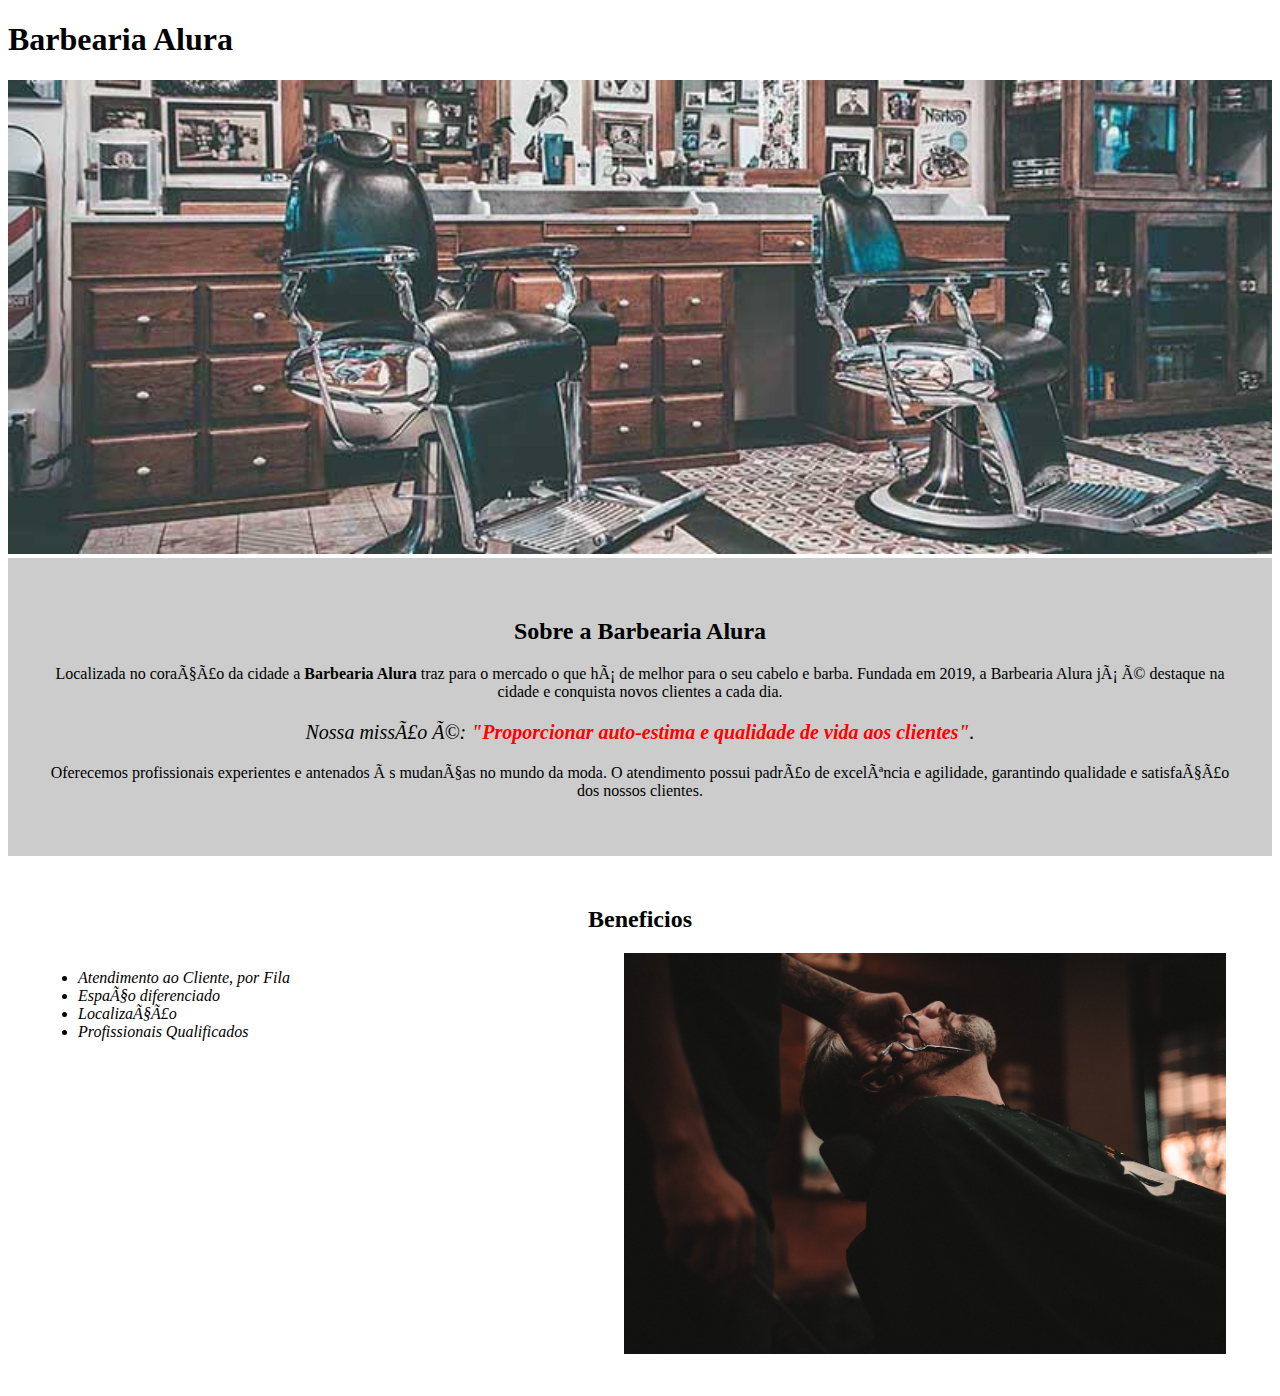
<file: index.html>
<!DOCTYPE html>
<html lang="pt-br">
    <head>
        <meta charset="UTF=8">
        <title>Barbearia Alura</title>

        <link rel="stylesheet" href="css/style.css">
    </head>
    <body>
        <header>
            <h1>Barbearia Alura</h1>
        </header>
        <img id="banner" src="img/banner.jpg">
        <div class="principal">
            <h2 class="titulo-centralizado">Sobre a Barbearia Alura</h2>

            <p>Localizada no coração da cidade a <strong>Barbearia Alura</strong> traz para o mercado o que há de melhor para o seu
                cabelo e barba. Fundada em 2019, a Barbearia Alura já é destaque na cidade e conquista novos clientes a cada dia.
            </p>

            <p id="missao"><em>Nossa missão é: <strong>"Proporcionar auto-estima e qualidade de vida aos clientes"</strong>.</em></p>

            <p>Oferecemos profissionais experientes e antenados às mudanças no mundo da moda. O atendimento possui padrão de
                excelência e agilidade, garantindo qualidade e satisfação dos nossos clientes.</p>

        </div>
        <div class="beneficios">
            <h2 class="titulo-centralizado">Beneficios</h2>

            <ul id="lista-beneficios">
                <li class="itens">Atendimento ao Cliente, por Fila</li>
                <li class="itens">Espaço diferenciado</li>
                <li class="itens">Localização</li>
                <li class="itens">Profissionais Qualificados</li>
            </ul>

            <img src="img/beneficios.jpg" id="imagembeneficios">
        </div>
    </body>
</html>
</file>
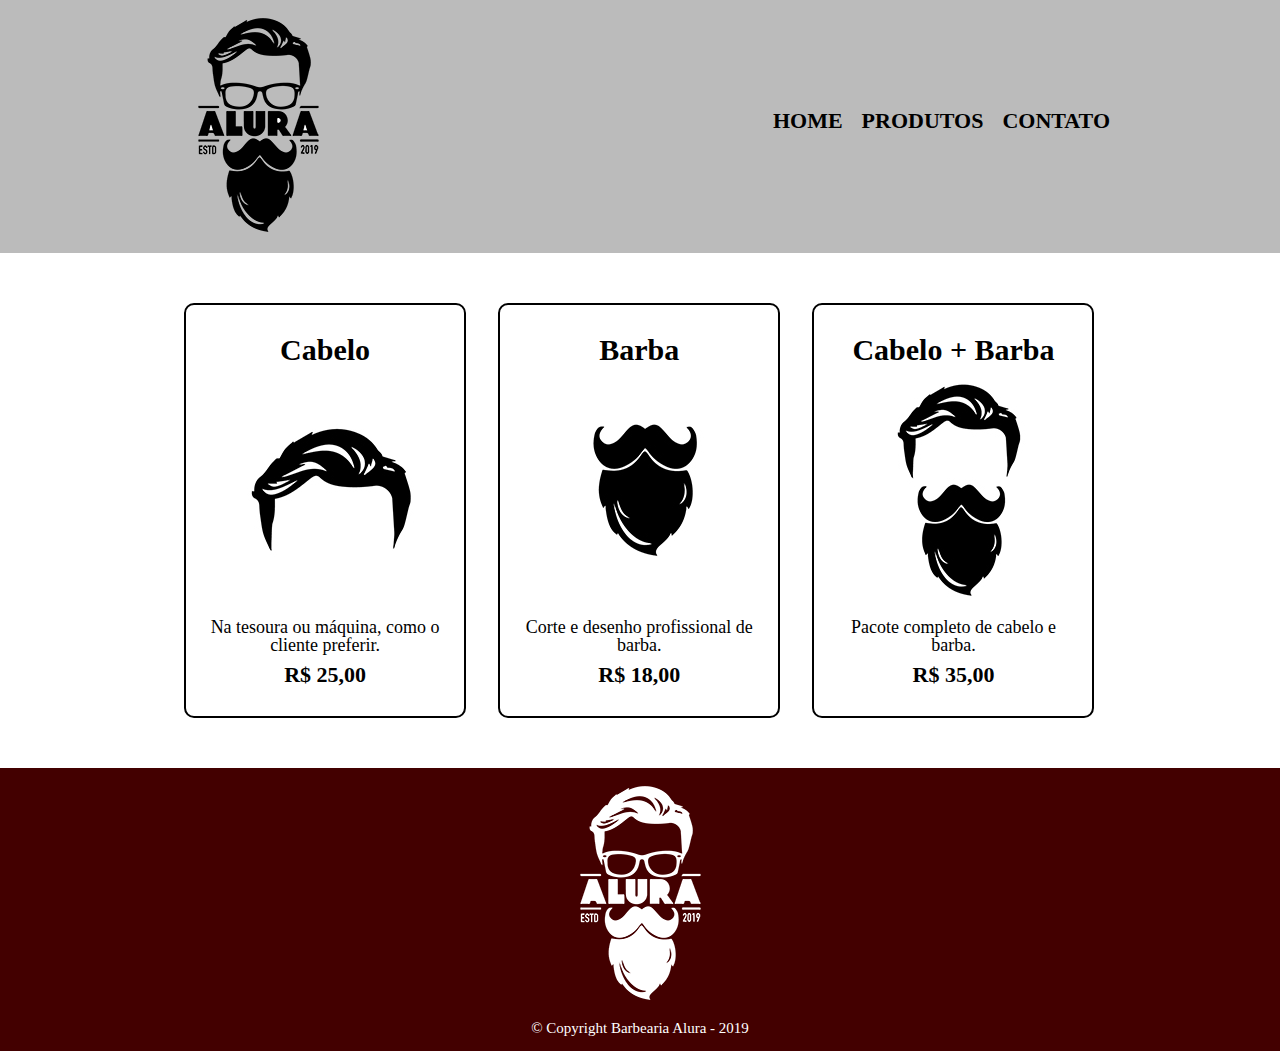
<file: produtos.html>
<!DOCTYPE html>
<html>
    <head>
        <meta charset="UTF-8">
        <title>Produtos - Barbearia Alura</title>
        <link rel="stylesheet" href="css/reset.css">
        <link rel="stylesheet" href="css/produtos.css">
    </head>
    <body>
        <header>
            <div class="caixa">
                <h1><img src="img/logo.png"></h1>

                <nav>
                    <ul>
                        <li><a href="index.html">home</a></li>
                        <li><a href="produtos.html">produtos</a></li>
                        <li><a href="contato.html">contato</a></li>
                    </ul>
                </nav>
            </div>
        </header>

        <main>
            <ul class="lista-produtos">
                <li>
                    <h2>Cabelo</h2>
                    <img src="img/cabelo.jpg" alt="Cabelo">
                    <p class="produto-descricao">Na tesoura ou máquina, como o cliente preferir.</p>
                    <p class="produto-preco">R$ 25,00</p>
                </li>
                <li>
                    <h2>Barba</h2>
                    <img src="img/barba.jpg" alt="Barba">
                    <p class="produto-descricao">Corte e desenho profissional de barba.</p>
                    <p class="produto-preco">R$ 18,00</p>
                </li>
                <li>
                    <h2>Cabelo + Barba</h2>
                    <img src="img/cabelo+barba.jpg" alt="Cabelo e Barba">
                    <p class="produto-descricao">Pacote completo de cabelo e barba.</p>
                    <p class="produto-preco">R$ 35,00</p>
                </li>
            </ul>
        </main>

        <footer>
            <img src="img/logo-branco.png" alt="">
            <p class="copyright">&copy; Copyright Barbearia Alura - 2019</p>
        </footer>

    </body>
</html>
</file>
<file: css/style.css>
body {
}

.principal {
    background-color: #CCCCCC;
    padding: 40px;
}

#banner {
    width: 100%;
}

.titulo-centralizado {
    text-align: center;    
}

p {
    text-align: center;
}

em strong {
    color: #FF0000;
}

#missao {
    font-size: 20px;
}

.beneficios {
    background-color: #FFFFFF;
    padding: 30px;
}

#lista-beneficios {
    display: inline-block;
    vertical-align: top;
    width: 30%;
    margin-right: 15%;
}

.itens {
    font-style: italic;
}

#imagembeneficios {
    width: 50%;
}
</file>
<file: css/produtos.css>
header {
    background-color: #BBBBBB;
}

.caixa {
    position: relative;
    width: 940px;
    margin: 0 auto;
}

nav {
    position: absolute;
    top: 110px;
    right: 0;
}

nav li {
    display: inline;
    margin: 0 0 0 15px;
}

nav a {
    text-transform: uppercase;
    color: #000000;
    font-size: 22px;
    font-weight: bold;
    text-decoration: none;
}

nav a:hover {
    color: #C78C19;
    text-decoration: underline;
}

.lista-produtos {
    width: 940px;
    margin: 0 auto;
    padding: 50px 0;
}

.lista-produtos li {
    display: inline-block;
    text-align: center;
    width: 30%;
    vertical-align: top;
    margin: 0 1.5%;
    padding: 30px 20px;
    box-sizing: border-box;
    border: 2px solid #000000;
    border-radius: 10px;
}

.lista-produtos li:hover {
    border-color: #C78C19;
}

.lista-produtos li:hover h2 {
    font-size: 35px;
}

.lista-produtos li:active {
    border-color: #088C19;
}

.lista-produtos h2 {
    font-size: 30px;
    font-weight: bold;
}

.produto-descricao {
    font-size: 18px;
}

.produto-preco {
    font-size: 22px;
    font-weight: bold;
    margin-top: 10px;
}

footer {
    text-align: center;
    background-color: #430000 ;
}

.copyright {
    color: #FFFFFF;
    font-size: 15px;
    padding-bottom: 15px;
}
</file>
